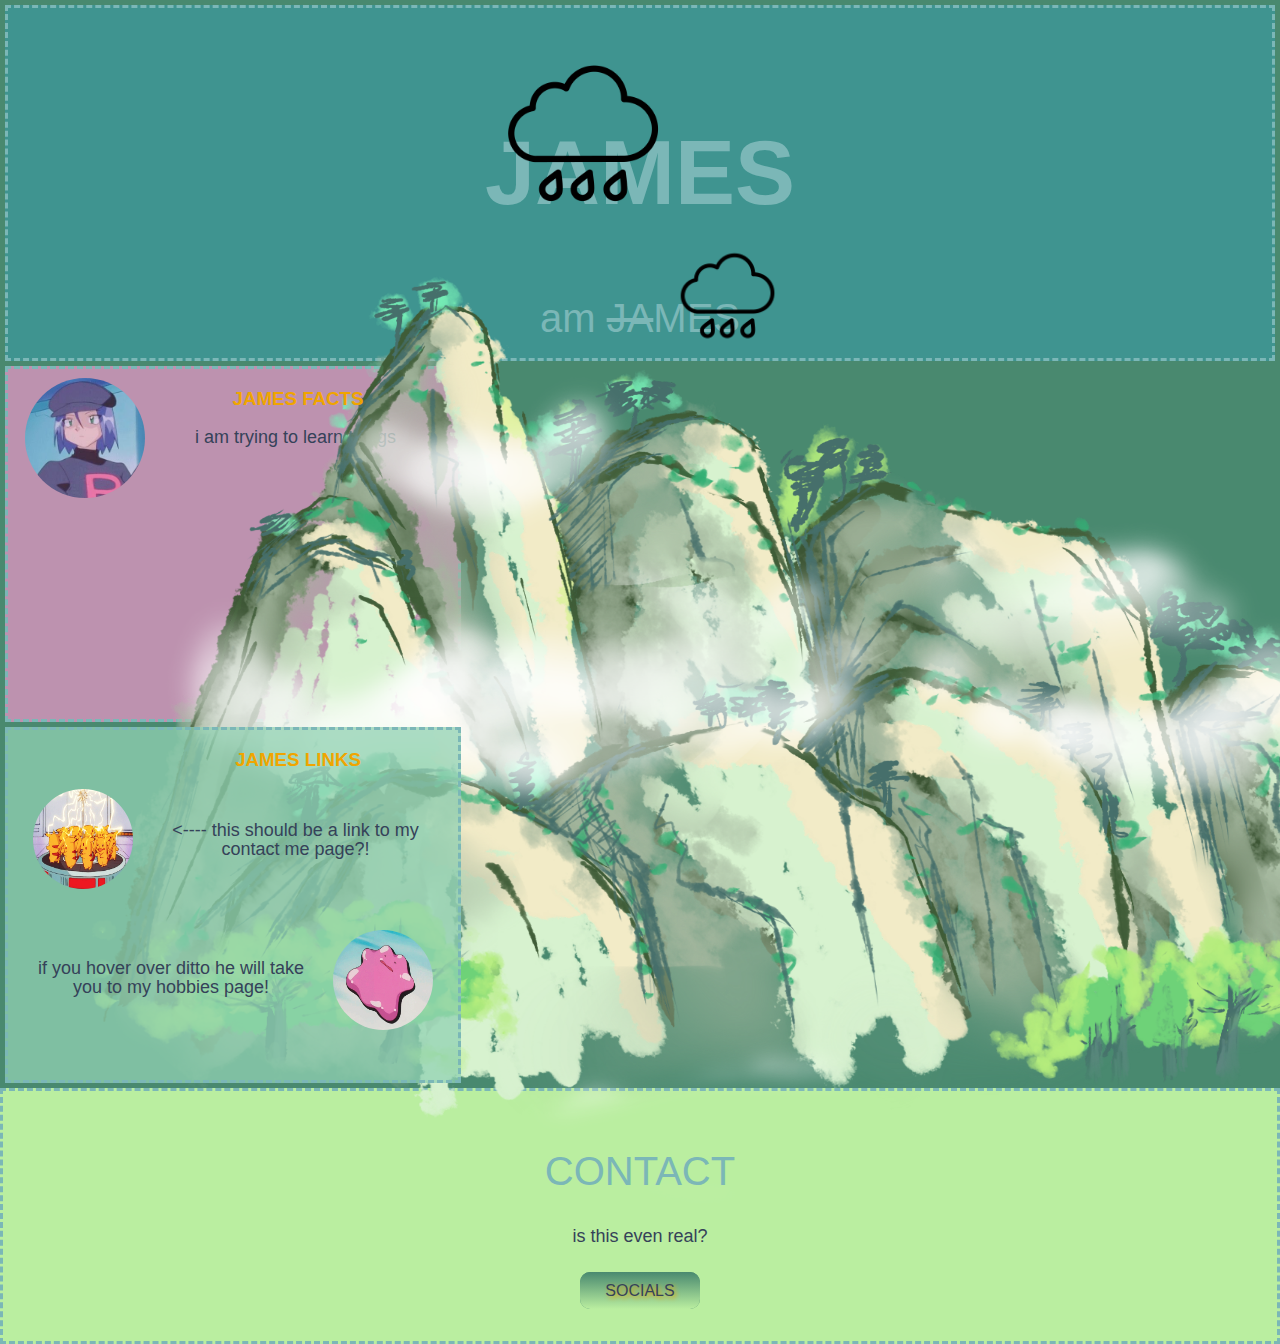
<file: index.html>
<!DOCTYPE html>
<html lang="en">
  <head>
    <meta charset="UTF-8" />
    <meta http-equiv="X-UA-Compatible" content="IE=edge" />
    <meta name="viewport" content="width=device-width, initial-scale=1.0" />
    <title>JAMES</title>
    <link rel="stylesheet" href="css/styles.css" />
    <link rel="icon" href="favicon.ico?v=2" />
  </head>
  <body>
    <div class="top-container">
      <img class="topCloud" src="images/cloud.png" alt="cloud-img" />
      <h1>JAMES</h1>
      <h2>am <span class="JA">JA</span>MES</h2>
      <img class="bottomCloud" src="images/cloud.png" alt="cloud-img" />
      <img class="mountain" src="images/mountain.png" alt="mountain-img" />
    </div>
    <div class="middle-container">
      <h3 class="FACTS">JAMES FACTS</h3>
      <img class="JAMES" src="images/new pfp.jpg" alt="JAMES-TR" />
      <p>i am trying to learn things</p>
    </div>
    <div class="bottom-container">
      <h3 class="LINKS">JAMES LINKS</h3>
      <a href="contactme.html"
        ><img class="pikachu" src="images/giphypika.gif" alt="pikachu-gif"
      /></a>
      <p class="pikachucontact">
        <---- this should be a link to my contact me page?!
      </p>
      <img class="ditto" src="images/dittogif.gif" alt="ditto-gif" />
      <div class="overlay">
        <div class="overlay-text"><a href="hobbies.html">Hobbies</a></div>
      </div>
      <p class="dittoinfo">
        if you hover over ditto he will take you to my hobbies page!
      </p>
    </div>
    <div class="final-container">
      <h2>CONTACT</h2>
      <p class="real">is this even real?</p>
      <div class="invis">
        <a class="btn" href="socials.html">SOCIALS</a>
      </div>
    </div>
    <script src="./filename.js"></script>
    <script src="./utils.js"></script>
  </body>
</html>
</file>
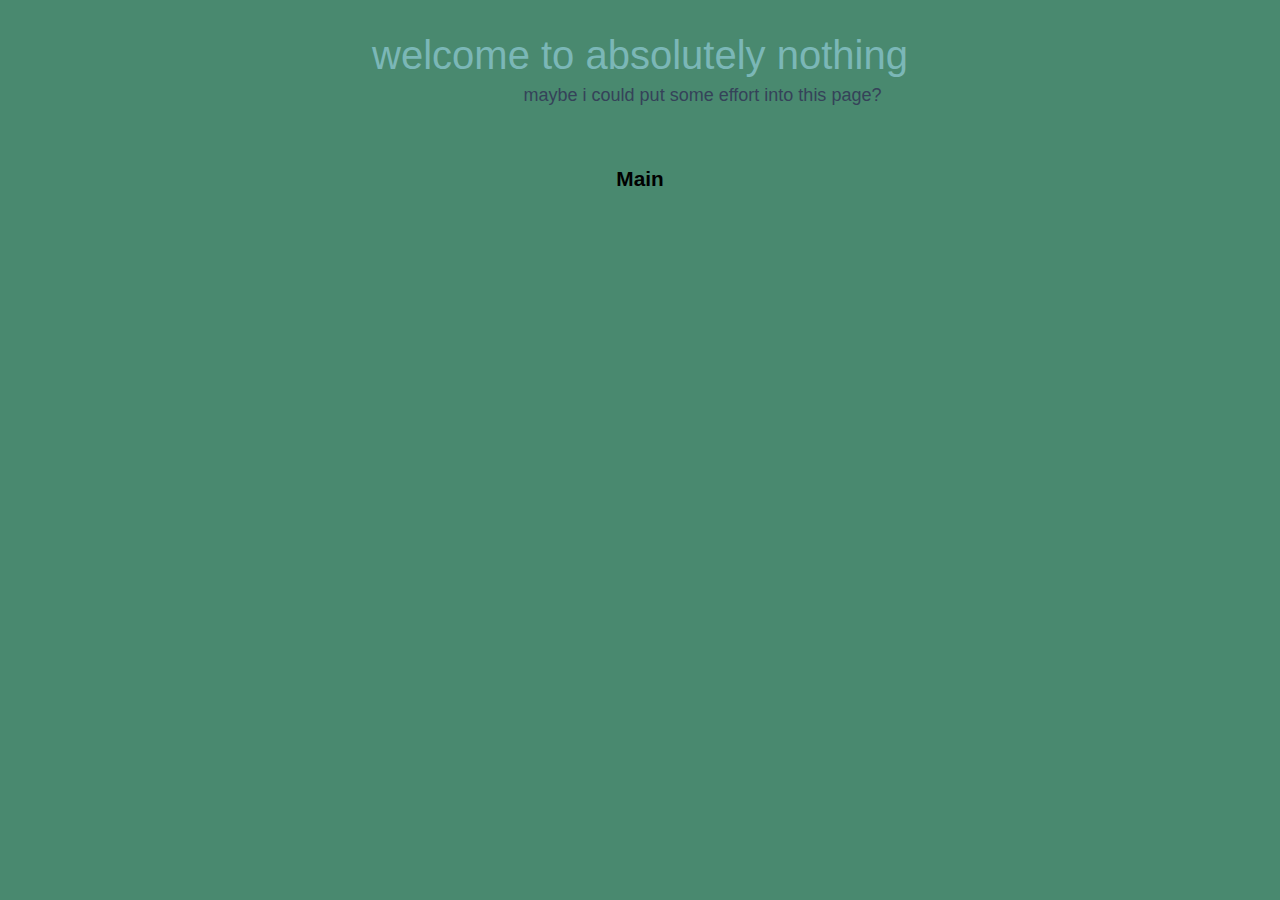
<file: contactme.html>
<!DOCTYPE html>
<html lang="en">
  <head>
    <meta charset="UTF-8" />
    <meta http-equiv="X-UA-Compatible" content="IE=edge" />
    <meta name="viewport" content="width=device-width, initial-scale=1.0" />
    <title>Wasteland</title>
    <link rel="stylesheet" href="css/styles.css" />
    <link rel="icon" href="favicon.ico?v=2" />
  </head>
  <body>
    <h2>welcome to absolutely nothing</h2>
    <p>maybe i could put some effort into this page?</p>
    <br />
    <h6><a href="index.html">Main</a></h6>
  </body>
  <script src="./filename.js"></script>
  <script src="./utils.js"></script>
</html>
</file>
<file: css/styles.css>
body{
    background-color:  	#49896F;
    margin: 0;
    text-align: center;
    font-family:'Gill Sans', 'Gill Sans MT', Calibri, 'Trebuchet MS', sans-serif
}

p {
    color: #354259;
    font-family: 'Lucida Sans', 'Lucida Sans Regular', 'Lucida Grande', 'Lucida Sans Unicode', Geneva, Verdana, sans-serif;
    font-size: 18px;
    line-height: 1.2rem;
    margin-left: 125px;
    border-bottom-style: solid;

    border-bottom-width: 0px;
    margin-top: -25px;


}


div{
    background-color: #89C893;




    margin: 0px;

    
    padding: 25px;
}

.top-container {
    background-color:      	#3F9490;
    margin: 5px;
    padding: 25px;
    border-style: dashed;
    border-color: #7BB7B7;
    position: relative;
    

    
    width: px;
    height: 300px;
}
.middle-container {
    background-color: #BD92AF;
    margin: 5px;
    
    padding: 25px;
    border-style: dashed;
    border-color: #7BB7B7;  
/*    opacity: ;  
*/
    width: 400px;
    height: 300px;
    
}
.bottom-container {
/*    background-color: #89C893;
*/    background: rgba(146, 209, 179, 0.75);

    margin: 5px;
    
    padding: 25px;
    border-style: dashed;
    border-color: #7BB7B7;   
/*    opacity: 0.6;
*/     
    position: relative;
    
    width: 400px;
    height: 300px;
    


}

.final-container {
    background-color:  	#baeea0;
    margin: 50px 0 px;
    
    padding: 25px;
    border-style: dashed;
    border-color: #7BB7B7;  
/*    opacity: ;  
*/
    width: px;
    height: 200px;
    


    
}

.real {
    margin: 10px auto 10px;
    width: 40%;

}




.JA {
    text-decoration: line-through;
}


.topCloud{
    position:absolute;
    height: 200px;
    width: 200px;
    padding-right: 210px;
    right: 0px;
    left: 0px;
    padding-left: 475px;

    


}




.bottomCloud{
    position:absolute;
    height: 125px;
    width: 125px;
    padding-left: 50%;

    padding-top: 120px;
    bottom: 0px;


}

.mountain{

    width: 1500px;
    height: 1200px;
    margin-top: -250px;




}





    

h1{
    color: #7BB7B7;
    margin: 50px auto 0 auto;
    line-height: 2;

    font-size: 5.625rem;
    

}

h2{
    color: #7BB7B7;    
    font-size: 2.5rem;
    font-weight: normal;
}

h3 {
    color: #F0A500;
    
}
    

.FACTS {
position: relative;
padding-left: 45%;
bottom: 25px;
right: 25px;
}

.JAMES {
    height: 120px;
    width: 120px;
    position: absolute;
    margin: -75px auto auto auto;
    border-radius: 70%;
    left: 25px;
}

.LINKS {
    position: relative;
    padding-left: 45%;
    bottom: 25px;
    right: 25px;
}

.pikachu {

    height: 100px;
    width: 100px;
    position: absolute;
    margin: -25px auto auto auto;
    border-radius: 70%;
    left: 25px;
    
/*    opacity: 2;
*/
}







.ditto {
    height: 100px;
    width: 100px;
    position: absolute;
    margin: 100px auto auto auto;
    border-radius: 70%;
 
    left: 325px;
    top: 100px;
}

.overlay {
    position: absolute;
    top: 200px;
    bottom: 0;
    left: 325px;
    right: 0;
    height: 50px;
    width: 50px;
    border-radius: 70%;
    opacity: 0;
    transition: 1s ease;
    background-color:  	#ffabde;




}

.overlay-text {
    color: rgb(215, 46, 221);
    font-size: 16px;
    position: absolute;
    top: 50%;
    left: 50%;
    transform: translate(-50%, -50%);
    text-align: center;
    background-color:  	#ffabde;
    padding: 10px;
    border-radius: 50%;

    













}

.pikachucontact {
    margin-top: 25px;
}



.dittoinfo {
    margin-top: 100px;
    margin-left: 1px;
    margin-right: 125px;
}



:hover.overlay {
    opacity: .8;
  }
  

a {
    
    color: black;;
    font-size: 1.3rem;
    text-decoration: none;
    font-family: 'Lucida Sans', 'Lucida Sans Regular', 'Lucida Grande', 'Lucida Sans Unicode', Geneva, Verdana, sans-serif;
}

a:hover {
    color: turquoise;    
} 



 /*
udemy made me do this \/
*/
.btn {
    background: #49896F;
    background-image: -webkit-linear-gradient(top, #49896F, #baeea0);
    background-image: -moz-linear-gradient(top, #49896F, #baeea0);
    background-image: -ms-linear-gradient(top, #49896F, #baeea0);
    background-image: -o-linear-gradient(top, #49896F, #baeea0);
    background-image: linear-gradient(to bottom, #49896F, #baeea0);
    -webkit-border-radius: 10;
    -moz-border-radius: 10;
    border-radius: 10px;
    text-shadow: 2px 2px 4px #F0A500;
    font-family: 'Lucida Sans', 'Lucida Sans Regular', 'Lucida Grande', 'Lucida Sans Unicode', Geneva, Verdana, sans-serif;
    color: #354259;
    font-size: 16px;
    padding: 10px 25px 10px 25px;
    text-decoration: none;
  }
  
  .btn:hover {
    background: #baeea0;
    background-image: -webkit-linear-gradient(top, #baeea0, #49896F);
    background-image: -moz-linear-gradient(top, #baeea0, #49896F);
    background-image: -ms-linear-gradient(top, #baeea0, #49896F);
    background-image: -o-linear-gradient(top, #baeea0, #49896F);
    background-image: linear-gradient(to bottom, #baeea0, #49896F);
    text-decoration: none;
  }

.invis {
    background: rgba(146, 209, 179, 0);
    position: relative;
    height: px;
    width: px;



}
</file>
